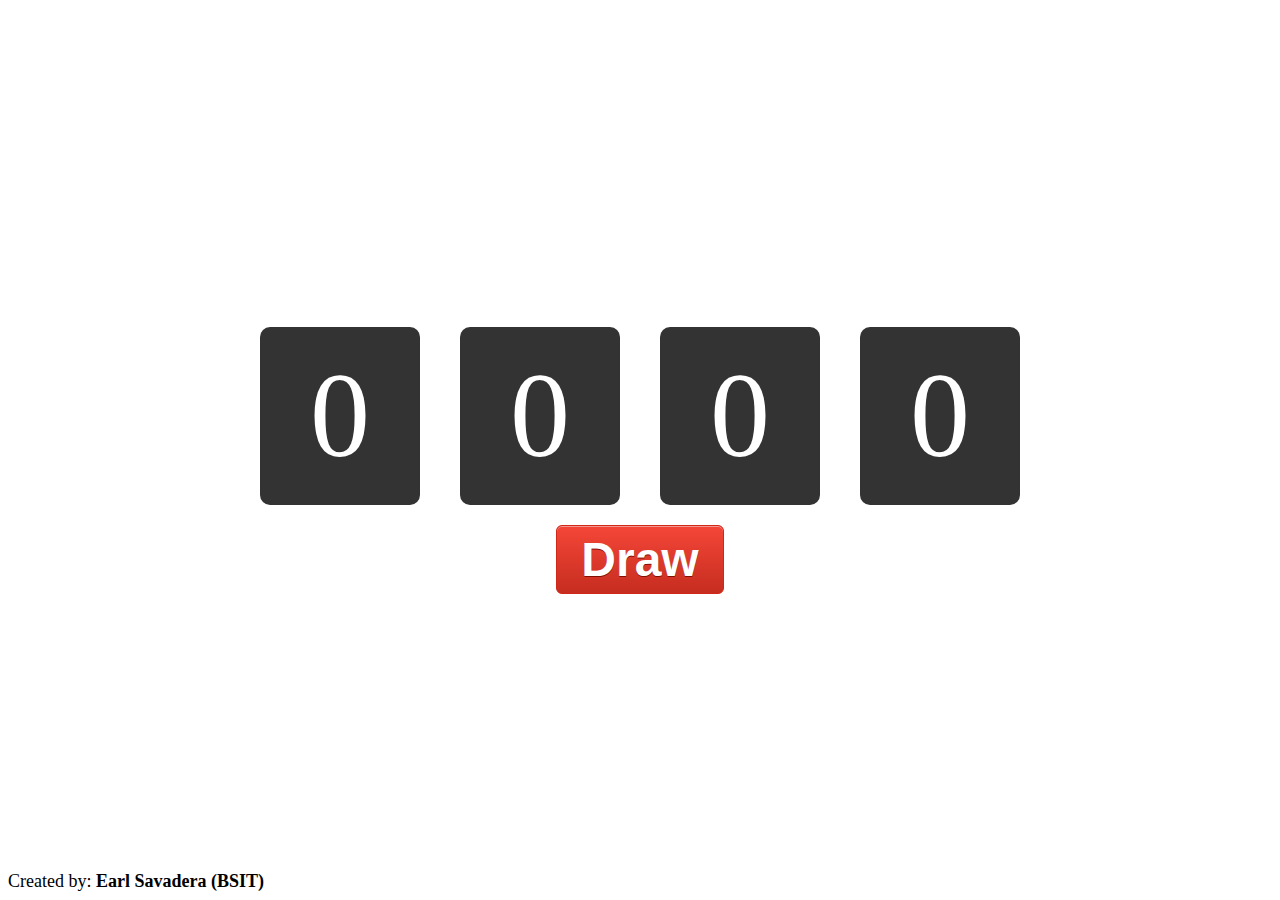
<file: FunRun/index.html>
<!-- EARL IS REAL -->
<!DOCTYPE html>
<html>
	<head>
		<title>Fun Run - Raffle</title>
		<link rel="stylesheet" href="css/main.css" />
	</head>
	<body>
		<!-- <div class="se-pre-con"></div> -->
		<div class="flex-center position-ref full-height">
			<div class="content">
				<img id="winner" src="images/winner.png" style="display: none">
				<div id="digits-div">
				
				</div>
				
				<div>
					<a id="generate" class="myButton">Draw</a>
				</div>
				
				<div id="at-bottom">
				<a id="draw-again" class="myButton">Draw Again</a>
				</div>
				
				<div id="created-by">Created by: <b>Earl Savadera (BSIT)</b></div>
					
			</div>
		</div>
		
		
		<div id="confetti"></div>
		
		<div id="sounds-div">
			<audio id="cheering" src="sounds/cheering.mp3"></audio>
			<audio id="slot-machine" src="sounds/slot-machine.mp3"></audio>
			<audio id="win" src="sounds/win.mp3"></audio>
			
		</div>
		
		
		<script src="js/jquery-3.1.1.js"></script>
		<script src="js/jquery-ui-1.12.1/jquery-ui.js"></script>
		<script src="config.js"></script>
		<script src="js/misc.js"></script>
		<script src="js/main.js"></script>
	</body>
</html>
</file>
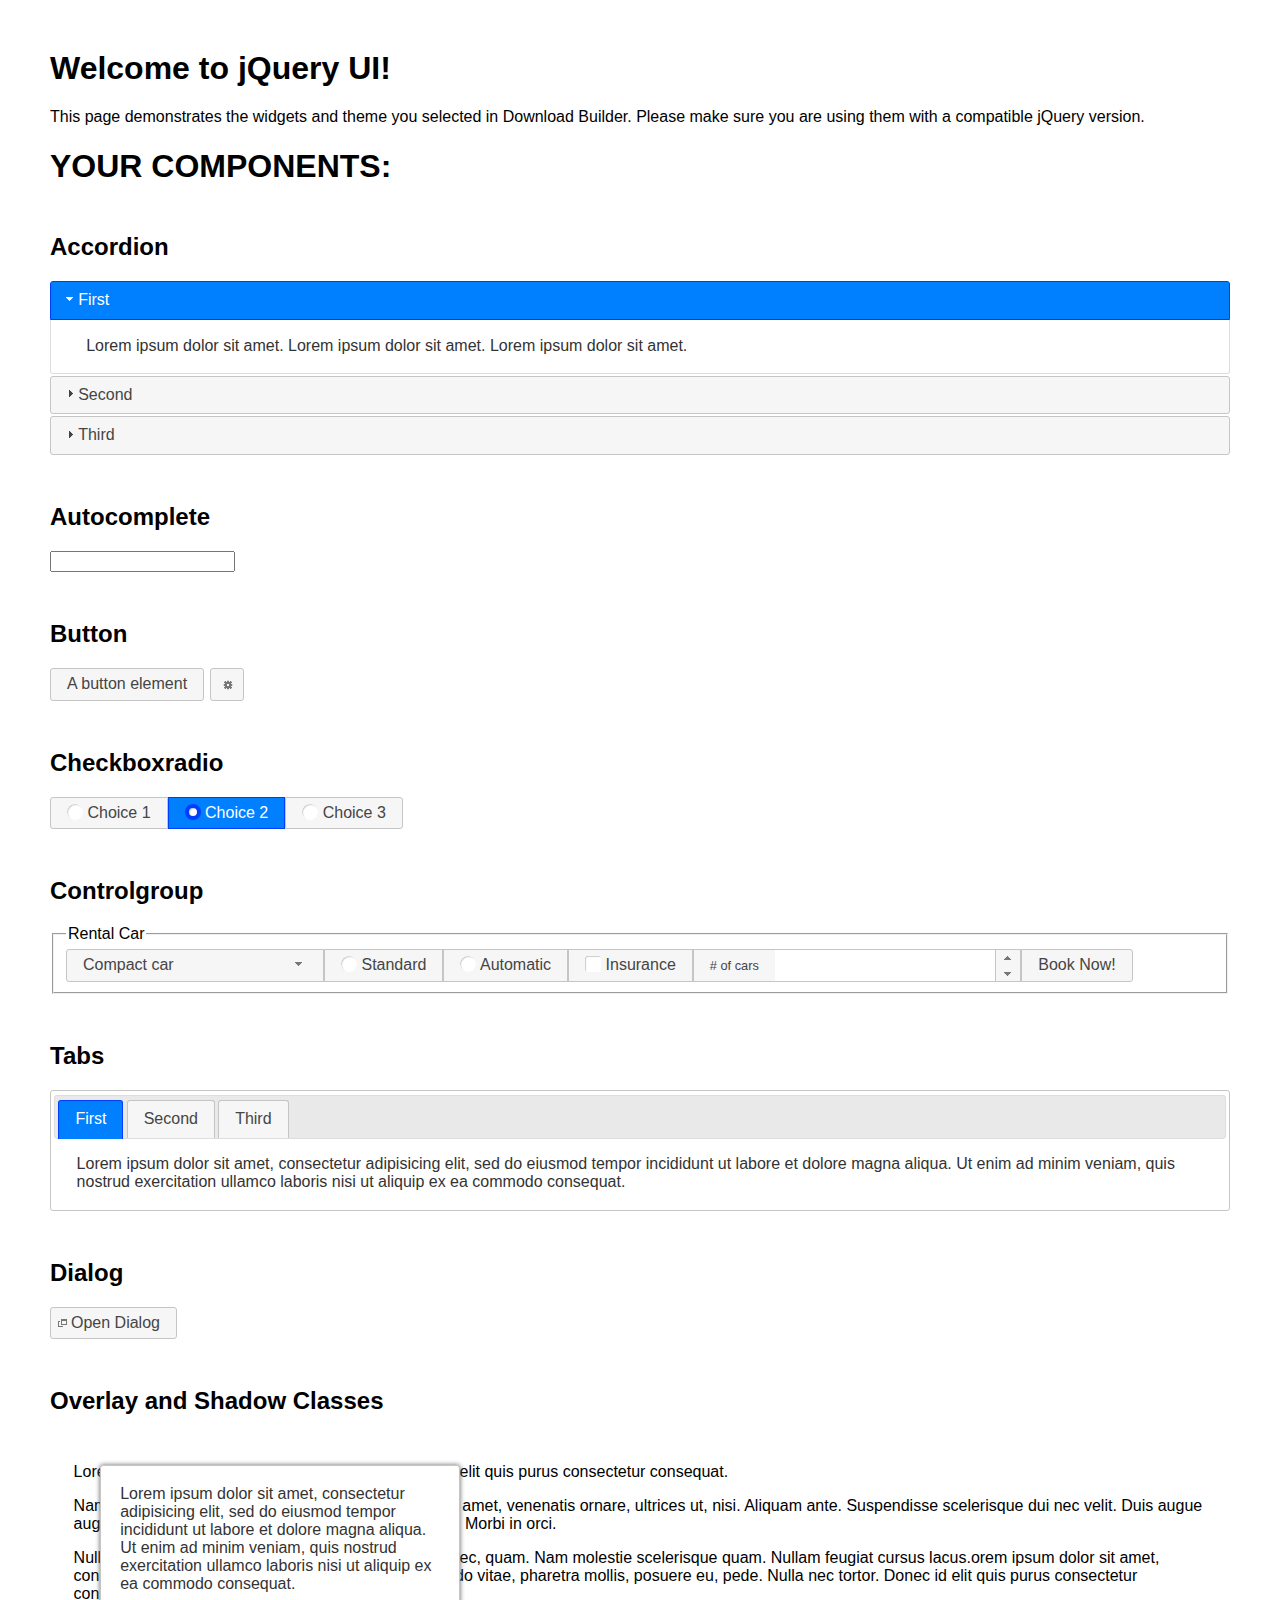
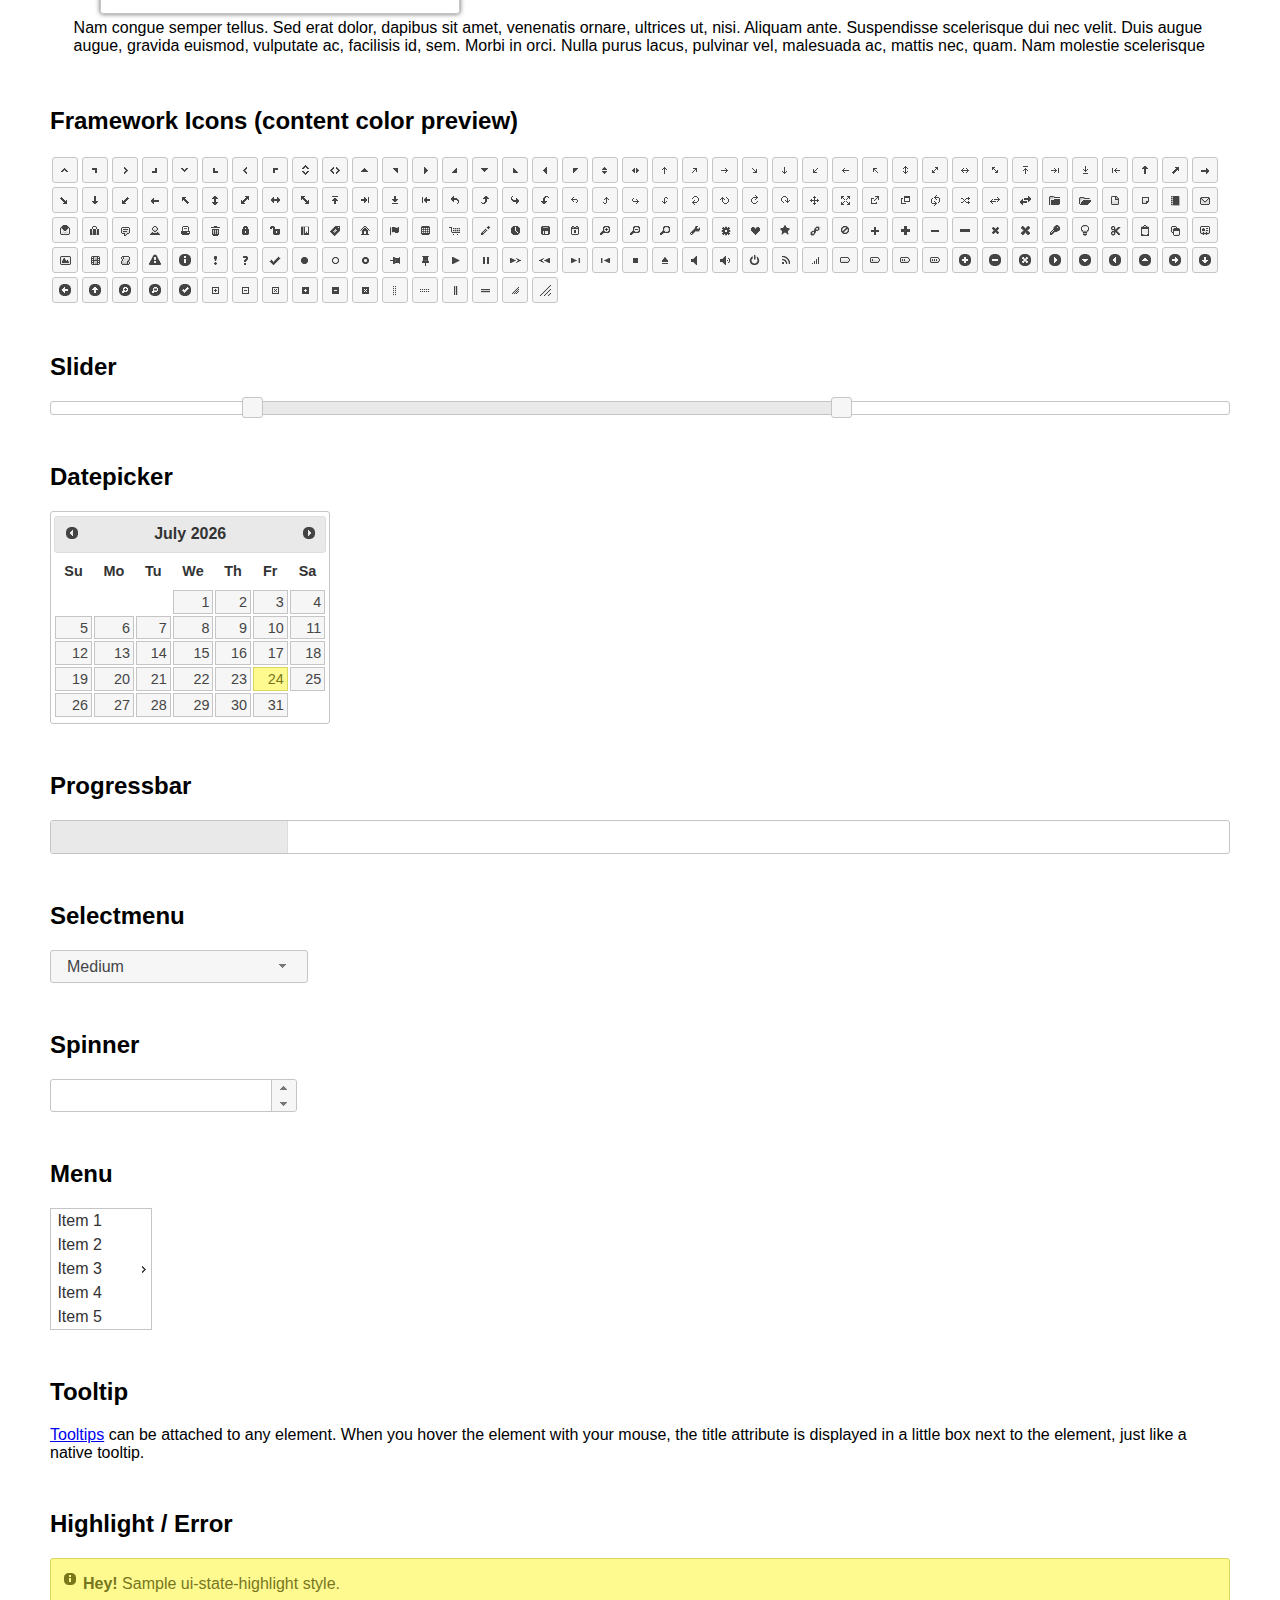
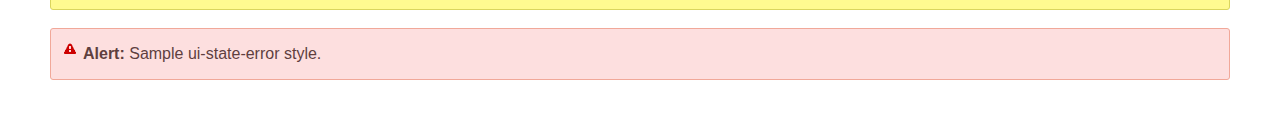
<file: FunRun/js/jquery-ui-1.12.1/index.html>
<!doctype html>
<html lang="us">
<head>
	<meta charset="utf-8">
	<title>jQuery UI Example Page</title>
	<link href="jquery-ui.css" rel="stylesheet">
	<style>
	body{
		font-family: "Trebuchet MS", sans-serif;
		margin: 50px;
	}
	.demoHeaders {
		margin-top: 2em;
	}
	#dialog-link {
		padding: .4em 1em .4em 20px;
		text-decoration: none;
		position: relative;
	}
	#dialog-link span.ui-icon {
		margin: 0 5px 0 0;
		position: absolute;
		left: .2em;
		top: 50%;
		margin-top: -8px;
	}
	#icons {
		margin: 0;
		padding: 0;
	}
	#icons li {
		margin: 2px;
		position: relative;
		padding: 4px 0;
		cursor: pointer;
		float: left;
		list-style: none;
	}
	#icons span.ui-icon {
		float: left;
		margin: 0 4px;
	}
	.fakewindowcontain .ui-widget-overlay {
		position: absolute;
	}
	select {
		width: 200px;
	}
	</style>
</head>
<body>

<h1>Welcome to jQuery UI!</h1>

<div class="ui-widget">
	<p>This page demonstrates the widgets and theme you selected in Download Builder. Please make sure you are using them with a compatible jQuery version.</p>
</div>

<h1>YOUR COMPONENTS:</h1>


<!-- Accordion -->
<h2 class="demoHeaders">Accordion</h2>
<div id="accordion">
	<h3>First</h3>
	<div>Lorem ipsum dolor sit amet. Lorem ipsum dolor sit amet. Lorem ipsum dolor sit amet.</div>
	<h3>Second</h3>
	<div>Phasellus mattis tincidunt nibh.</div>
	<h3>Third</h3>
	<div>Nam dui erat, auctor a, dignissim quis.</div>
</div>



<!-- Autocomplete -->
<h2 class="demoHeaders">Autocomplete</h2>
<div>
	<input id="autocomplete" title="type &quot;a&quot;">
</div>



<!-- Button -->
<h2 class="demoHeaders">Button</h2>
<button id="button">A button element</button>
<button id="button-icon">An icon-only button</button>



<!-- Checkboxradio -->
<h2 class="demoHeaders">Checkboxradio</h2>
<form style="margin-top: 1em;">
	<div id="radioset">
		<input type="radio" id="radio1" name="radio"><label for="radio1">Choice 1</label>
		<input type="radio" id="radio2" name="radio" checked="checked"><label for="radio2">Choice 2</label>
		<input type="radio" id="radio3" name="radio"><label for="radio3">Choice 3</label>
	</div>
</form>



<!-- Controlgroup -->
<h2 class="demoHeaders">Controlgroup</h2>
<fieldset>
	<legend>Rental Car</legend>
	<div id="controlgroup">
		<select id="car-type">
			<option>Compact car</option>
			<option>Midsize car</option>
			<option>Full size car</option>
			<option>SUV</option>
			<option>Luxury</option>
			<option>Truck</option>
			<option>Van</option>
		</select>
		<label for="transmission-standard">Standard</label>
		<input type="radio" name="transmission" id="transmission-standard">
		<label for="transmission-automatic">Automatic</label>
		<input type="radio" name="transmission" id="transmission-automatic">
		<label for="insurance">Insurance</label>
		<input type="checkbox" name="insurance" id="insurance">
		<label for="horizontal-spinner" class="ui-controlgroup-label"># of cars</label>
		<input id="horizontal-spinner" class="ui-spinner-input">
		<button>Book Now!</button>
	</div>
</fieldset>



<!-- Tabs -->
<h2 class="demoHeaders">Tabs</h2>
<div id="tabs">
	<ul>
		<li><a href="#tabs-1">First</a></li>
		<li><a href="#tabs-2">Second</a></li>
		<li><a href="#tabs-3">Third</a></li>
	</ul>
	<div id="tabs-1">Lorem ipsum dolor sit amet, consectetur adipisicing elit, sed do eiusmod tempor incididunt ut labore et dolore magna aliqua. Ut enim ad minim veniam, quis nostrud exercitation ullamco laboris nisi ut aliquip ex ea commodo consequat.</div>
	<div id="tabs-2">Phasellus mattis tincidunt nibh. Cras orci urna, blandit id, pretium vel, aliquet ornare, felis. Maecenas scelerisque sem non nisl. Fusce sed lorem in enim dictum bibendum.</div>
	<div id="tabs-3">Nam dui erat, auctor a, dignissim quis, sollicitudin eu, felis. Pellentesque nisi urna, interdum eget, sagittis et, consequat vestibulum, lacus. Mauris porttitor ullamcorper augue.</div>
</div>



<h2 class="demoHeaders">Dialog</h2>
<p>
	<button id="dialog-link" class="ui-button ui-corner-all ui-widget">
		<span class="ui-icon ui-icon-newwin"></span>Open Dialog
	</button>
</p>

<h2 class="demoHeaders">Overlay and Shadow Classes</h2>
<div style="position: relative; width: 96%; height: 200px; padding:1% 2%; overflow:hidden;" class="fakewindowcontain">
	<p>Lorem ipsum dolor sit amet,  Nulla nec tortor. Donec id elit quis purus consectetur consequat. </p><p>Nam congue semper tellus. Sed erat dolor, dapibus sit amet, venenatis ornare, ultrices ut, nisi. Aliquam ante. Suspendisse scelerisque dui nec velit. Duis augue augue, gravida euismod, vulputate ac, facilisis id, sem. Morbi in orci. </p><p>Nulla purus lacus, pulvinar vel, malesuada ac, mattis nec, quam. Nam molestie scelerisque quam. Nullam feugiat cursus lacus.orem ipsum dolor sit amet, consectetur adipiscing elit. Donec libero risus, commodo vitae, pharetra mollis, posuere eu, pede. Nulla nec tortor. Donec id elit quis purus consectetur consequat. </p><p>Nam congue semper tellus. Sed erat dolor, dapibus sit amet, venenatis ornare, ultrices ut, nisi. Aliquam ante. Suspendisse scelerisque dui nec velit. Duis augue augue, gravida euismod, vulputate ac, facilisis id, sem. Morbi in orci. Nulla purus lacus, pulvinar vel, malesuada ac, mattis nec, quam. Nam molestie scelerisque quam. </p><p>Nullam feugiat cursus lacus.orem ipsum dolor sit amet, consectetur adipiscing elit. Donec libero risus, commodo vitae, pharetra mollis, posuere eu, pede. Nulla nec tortor. Donec id elit quis purus consectetur consequat. Nam congue semper tellus. Sed erat dolor, dapibus sit amet, venenatis ornare, ultrices ut, nisi. Aliquam ante. </p><p>Suspendisse scelerisque dui nec velit. Duis augue augue, gravida euismod, vulputate ac, facilisis id, sem. Morbi in orci. Nulla purus lacus, pulvinar vel, malesuada ac, mattis nec, quam. Nam molestie scelerisque quam. Nullam feugiat cursus lacus.orem ipsum dolor sit amet, consectetur adipiscing elit. Donec libero risus, commodo vitae, pharetra mollis, posuere eu, pede. Nulla nec tortor. Donec id elit quis purus consectetur consequat. Nam congue semper tellus. Sed erat dolor, dapibus sit amet, venenatis ornare, ultrices ut, nisi. </p>

	<!-- ui-dialog -->
	<div class="ui-widget-overlay ui-front"></div>
	<div style="position: absolute; width: 320px; left: 50px; top: 30px; padding: 1.2em" class="ui-widget ui-front ui-widget-content ui-corner-all ui-widget-shadow">
		Lorem ipsum dolor sit amet, consectetur adipisicing elit, sed do eiusmod tempor incididunt ut labore et dolore magna aliqua. Ut enim ad minim veniam, quis nostrud exercitation ullamco laboris nisi ut aliquip ex ea commodo consequat.
	</div>

</div>

<!-- ui-dialog -->
<div id="dialog" title="Dialog Title">
	<p>Lorem ipsum dolor sit amet, consectetur adipisicing elit, sed do eiusmod tempor incididunt ut labore et dolore magna aliqua. Ut enim ad minim veniam, quis nostrud exercitation ullamco laboris nisi ut aliquip ex ea commodo consequat.</p>
</div>



<h2 class="demoHeaders">Framework Icons (content color preview)</h2>
<ul id="icons" class="ui-widget ui-helper-clearfix">
	<li class="ui-state-default ui-corner-all" title=".ui-icon-caret-1-n"><span class="ui-icon ui-icon-caret-1-n"></span></li>
	<li class="ui-state-default ui-corner-all" title=".ui-icon-caret-1-ne"><span class="ui-icon ui-icon-caret-1-ne"></span></li>
	<li class="ui-state-default ui-corner-all" title=".ui-icon-caret-1-e"><span class="ui-icon ui-icon-caret-1-e"></span></li>
	<li class="ui-state-default ui-corner-all" title=".ui-icon-caret-1-se"><span class="ui-icon ui-icon-caret-1-se"></span></li>
	<li class="ui-state-default ui-corner-all" title=".ui-icon-caret-1-s"><span class="ui-icon ui-icon-caret-1-s"></span></li>
	<li class="ui-state-default ui-corner-all" title=".ui-icon-caret-1-sw"><span class="ui-icon ui-icon-caret-1-sw"></span></li>
	<li class="ui-state-default ui-corner-all" title=".ui-icon-caret-1-w"><span class="ui-icon ui-icon-caret-1-w"></span></li>
	<li class="ui-state-default ui-corner-all" title=".ui-icon-caret-1-nw"><span class="ui-icon ui-icon-caret-1-nw"></span></li>
	<li class="ui-state-default ui-corner-all" title=".ui-icon-caret-2-n-s"><span class="ui-icon ui-icon-caret-2-n-s"></span></li>
	<li class="ui-state-default ui-corner-all" title=".ui-icon-caret-2-e-w"><span class="ui-icon ui-icon-caret-2-e-w"></span></li>
	<li class="ui-state-default ui-corner-all" title=".ui-icon-triangle-1-n"><span class="ui-icon ui-icon-triangle-1-n"></span></li>
	<li class="ui-state-default ui-corner-all" title=".ui-icon-triangle-1-ne"><span class="ui-icon ui-icon-triangle-1-ne"></span></li>
	<li class="ui-state-default ui-corner-all" title=".ui-icon-triangle-1-e"><span class="ui-icon ui-icon-triangle-1-e"></span></li>
	<li class="ui-state-default ui-corner-all" title=".ui-icon-triangle-1-se"><span class="ui-icon ui-icon-triangle-1-se"></span></li>
	<li class="ui-state-default ui-corner-all" title=".ui-icon-triangle-1-s"><span class="ui-icon ui-icon-triangle-1-s"></span></li>
	<li class="ui-state-default ui-corner-all" title=".ui-icon-triangle-1-sw"><span class="ui-icon ui-icon-triangle-1-sw"></span></li>
	<li class="ui-state-default ui-corner-all" title=".ui-icon-triangle-1-w"><span class="ui-icon ui-icon-triangle-1-w"></span></li>
	<li class="ui-state-default ui-corner-all" title=".ui-icon-triangle-1-nw"><span class="ui-icon ui-icon-triangle-1-nw"></span></li>
	<li class="ui-state-default ui-corner-all" title=".ui-icon-triangle-2-n-s"><span class="ui-icon ui-icon-triangle-2-n-s"></span></li>
	<li class="ui-state-default ui-corner-all" title=".ui-icon-triangle-2-e-w"><span class="ui-icon ui-icon-triangle-2-e-w"></span></li>
	<li class="ui-state-default ui-corner-all" title=".ui-icon-arrow-1-n"><span class="ui-icon ui-icon-arrow-1-n"></span></li>
	<li class="ui-state-default ui-corner-all" title=".ui-icon-arrow-1-ne"><span class="ui-icon ui-icon-arrow-1-ne"></span></li>
	<li class="ui-state-default ui-corner-all" title=".ui-icon-arrow-1-e"><span class="ui-icon ui-icon-arrow-1-e"></span></li>
	<li class="ui-state-default ui-corner-all" title=".ui-icon-arrow-1-se"><span class="ui-icon ui-icon-arrow-1-se"></span></li>
	<li class="ui-state-default ui-corner-all" title=".ui-icon-arrow-1-s"><span class="ui-icon ui-icon-arrow-1-s"></span></li>
	<li class="ui-state-default ui-corner-all" title=".ui-icon-arrow-1-sw"><span class="ui-icon ui-icon-arrow-1-sw"></span></li>
	<li class="ui-state-default ui-corner-all" title=".ui-icon-arrow-1-w"><span class="ui-icon ui-icon-arrow-1-w"></span></li>
	<li class="ui-state-default ui-corner-all" title=".ui-icon-arrow-1-nw"><span class="ui-icon ui-icon-arrow-1-nw"></span></li>
	<li class="ui-state-default ui-corner-all" title=".ui-icon-arrow-2-n-s"><span class="ui-icon ui-icon-arrow-2-n-s"></span></li>
	<li class="ui-state-default ui-corner-all" title=".ui-icon-arrow-2-ne-sw"><span class="ui-icon ui-icon-arrow-2-ne-sw"></span></li>
	<li class="ui-state-default ui-corner-all" title=".ui-icon-arrow-2-e-w"><span class="ui-icon ui-icon-arrow-2-e-w"></span></li>
	<li class="ui-state-default ui-corner-all" title=".ui-icon-arrow-2-se-nw"><span class="ui-icon ui-icon-arrow-2-se-nw"></span></li>
	<li class="ui-state-default ui-corner-all" title=".ui-icon-arrowstop-1-n"><span class="ui-icon ui-icon-arrowstop-1-n"></span></li>
	<li class="ui-state-default ui-corner-all" title=".ui-icon-arrowstop-1-e"><span class="ui-icon ui-icon-arrowstop-1-e"></span></li>
	<li class="ui-state-default ui-corner-all" title=".ui-icon-arrowstop-1-s"><span class="ui-icon ui-icon-arrowstop-1-s"></span></li>
	<li class="ui-state-default ui-corner-all" title=".ui-icon-arrowstop-1-w"><span class="ui-icon ui-icon-arrowstop-1-w"></span></li>
	<li class="ui-state-default ui-corner-all" title=".ui-icon-arrowthick-1-n"><span class="ui-icon ui-icon-arrowthick-1-n"></span></li>
	<li class="ui-state-default ui-corner-all" title=".ui-icon-arrowthick-1-ne"><span class="ui-icon ui-icon-arrowthick-1-ne"></span></li>
	<li class="ui-state-default ui-corner-all" title=".ui-icon-arrowthick-1-e"><span class="ui-icon ui-icon-arrowthick-1-e"></span></li>
	<li class="ui-state-default ui-corner-all" title=".ui-icon-arrowthick-1-se"><span class="ui-icon ui-icon-arrowthick-1-se"></span></li>
	<li class="ui-state-default ui-corner-all" title=".ui-icon-arrowthick-1-s"><span class="ui-icon ui-icon-arrowthick-1-s"></span></li>
	<li class="ui-state-default ui-corner-all" title=".ui-icon-arrowthick-1-sw"><span class="ui-icon ui-icon-arrowthick-1-sw"></span></li>
	<li class="ui-state-default ui-corner-all" title=".ui-icon-arrowthick-1-w"><span class="ui-icon ui-icon-arrowthick-1-w"></span></li>
	<li class="ui-state-default ui-corner-all" title=".ui-icon-arrowthick-1-nw"><span class="ui-icon ui-icon-arrowthick-1-nw"></span></li>
	<li class="ui-state-default ui-corner-all" title=".ui-icon-arrowthick-2-n-s"><span class="ui-icon ui-icon-arrowthick-2-n-s"></span></li>
	<li class="ui-state-default ui-corner-all" title=".ui-icon-arrowthick-2-ne-sw"><span class="ui-icon ui-icon-arrowthick-2-ne-sw"></span></li>
	<li class="ui-state-default ui-corner-all" title=".ui-icon-arrowthick-2-e-w"><span class="ui-icon ui-icon-arrowthick-2-e-w"></span></li>
	<li class="ui-state-default ui-corner-all" title=".ui-icon-arrowthick-2-se-nw"><span class="ui-icon ui-icon-arrowthick-2-se-nw"></span></li>
	<li class="ui-state-default ui-corner-all" title=".ui-icon-arrowthickstop-1-n"><span class="ui-icon ui-icon-arrowthickstop-1-n"></span></li>
	<li class="ui-state-default ui-corner-all" title=".ui-icon-arrowthickstop-1-e"><span class="ui-icon ui-icon-arrowthickstop-1-e"></span></li>
	<li class="ui-state-default ui-corner-all" title=".ui-icon-arrowthickstop-1-s"><span class="ui-icon ui-icon-arrowthickstop-1-s"></span></li>
	<li class="ui-state-default ui-corner-all" title=".ui-icon-arrowthickstop-1-w"><span class="ui-icon ui-icon-arrowthickstop-1-w"></span></li>
	<li class="ui-state-default ui-corner-all" title=".ui-icon-arrowreturnthick-1-w"><span class="ui-icon ui-icon-arrowreturnthick-1-w"></span></li>
	<li class="ui-state-default ui-corner-all" title=".ui-icon-arrowreturnthick-1-n"><span class="ui-icon ui-icon-arrowreturnthick-1-n"></span></li>
	<li class="ui-state-default ui-corner-all" title=".ui-icon-arrowreturnthick-1-e"><span class="ui-icon ui-icon-arrowreturnthick-1-e"></span></li>
	<li class="ui-state-default ui-corner-all" title=".ui-icon-arrowreturnthick-1-s"><span class="ui-icon ui-icon-arrowreturnthick-1-s"></span></li>
	<li class="ui-state-default ui-corner-all" title=".ui-icon-arrowreturn-1-w"><span class="ui-icon ui-icon-arrowreturn-1-w"></span></li>
	<li class="ui-state-default ui-corner-all" title=".ui-icon-arrowreturn-1-n"><span class="ui-icon ui-icon-arrowreturn-1-n"></span></li>
	<li class="ui-state-default ui-corner-all" title=".ui-icon-arrowreturn-1-e"><span class="ui-icon ui-icon-arrowreturn-1-e"></span></li>
	<li class="ui-state-default ui-corner-all" title=".ui-icon-arrowreturn-1-s"><span class="ui-icon ui-icon-arrowreturn-1-s"></span></li>
	<li class="ui-state-default ui-corner-all" title=".ui-icon-arrowrefresh-1-w"><span class="ui-icon ui-icon-arrowrefresh-1-w"></span></li>
	<li class="ui-state-default ui-corner-all" title=".ui-icon-arrowrefresh-1-n"><span class="ui-icon ui-icon-arrowrefresh-1-n"></span></li>
	<li class="ui-state-default ui-corner-all" title=".ui-icon-arrowrefresh-1-e"><span class="ui-icon ui-icon-arrowrefresh-1-e"></span></li>
	<li class="ui-state-default ui-corner-all" title=".ui-icon-arrowrefresh-1-s"><span class="ui-icon ui-icon-arrowrefresh-1-s"></span></li>
	<li class="ui-state-default ui-corner-all" title=".ui-icon-arrow-4"><span class="ui-icon ui-icon-arrow-4"></span></li>
	<li class="ui-state-default ui-corner-all" title=".ui-icon-arrow-4-diag"><span class="ui-icon ui-icon-arrow-4-diag"></span></li>
	<li class="ui-state-default ui-corner-all" title=".ui-icon-extlink"><span class="ui-icon ui-icon-extlink"></span></li>
	<li class="ui-state-default ui-corner-all" title=".ui-icon-newwin"><span class="ui-icon ui-icon-newwin"></span></li>
	<li class="ui-state-default ui-corner-all" title=".ui-icon-refresh"><span class="ui-icon ui-icon-refresh"></span></li>
	<li class="ui-state-default ui-corner-all" title=".ui-icon-shuffle"><span class="ui-icon ui-icon-shuffle"></span></li>
	<li class="ui-state-default ui-corner-all" title=".ui-icon-transfer-e-w"><span class="ui-icon ui-icon-transfer-e-w"></span></li>
	<li class="ui-state-default ui-corner-all" title=".ui-icon-transferthick-e-w"><span class="ui-icon ui-icon-transferthick-e-w"></span></li>
	<li class="ui-state-default ui-corner-all" title=".ui-icon-folder-collapsed"><span class="ui-icon ui-icon-folder-collapsed"></span></li>
	<li class="ui-state-default ui-corner-all" title=".ui-icon-folder-open"><span class="ui-icon ui-icon-folder-open"></span></li>
	<li class="ui-state-default ui-corner-all" title=".ui-icon-document"><span class="ui-icon ui-icon-document"></span></li>
	<li class="ui-state-default ui-corner-all" title=".ui-icon-document-b"><span class="ui-icon ui-icon-document-b"></span></li>
	<li class="ui-state-default ui-corner-all" title=".ui-icon-note"><span class="ui-icon ui-icon-note"></span></li>
	<li class="ui-state-default ui-corner-all" title=".ui-icon-mail-closed"><span class="ui-icon ui-icon-mail-closed"></span></li>
	<li class="ui-state-default ui-corner-all" title=".ui-icon-mail-open"><span class="ui-icon ui-icon-mail-open"></span></li>
	<li class="ui-state-default ui-corner-all" title=".ui-icon-suitcase"><span class="ui-icon ui-icon-suitcase"></span></li>
	<li class="ui-state-default ui-corner-all" title=".ui-icon-comment"><span class="ui-icon ui-icon-comment"></span></li>
	<li class="ui-state-default ui-corner-all" title=".ui-icon-person"><span class="ui-icon ui-icon-person"></span></li>
	<li class="ui-state-default ui-corner-all" title=".ui-icon-print"><span class="ui-icon ui-icon-print"></span></li>
	<li class="ui-state-default ui-corner-all" title=".ui-icon-trash"><span class="ui-icon ui-icon-trash"></span></li>
	<li class="ui-state-default ui-corner-all" title=".ui-icon-locked"><span class="ui-icon ui-icon-locked"></span></li>
	<li class="ui-state-default ui-corner-all" title=".ui-icon-unlocked"><span class="ui-icon ui-icon-unlocked"></span></li>
	<li class="ui-state-default ui-corner-all" title=".ui-icon-bookmark"><span class="ui-icon ui-icon-bookmark"></span></li>
	<li class="ui-state-default ui-corner-all" title=".ui-icon-tag"><span class="ui-icon ui-icon-tag"></span></li>
	<li class="ui-state-default ui-corner-all" title=".ui-icon-home"><span class="ui-icon ui-icon-home"></span></li>
	<li class="ui-state-default ui-corner-all" title=".ui-icon-flag"><span class="ui-icon ui-icon-flag"></span></li>
	<li class="ui-state-default ui-corner-all" title=".ui-icon-calculator"><span class="ui-icon ui-icon-calculator"></span></li>
	<li class="ui-state-default ui-corner-all" title=".ui-icon-cart"><span class="ui-icon ui-icon-cart"></span></li>
	<li class="ui-state-default ui-corner-all" title=".ui-icon-pencil"><span class="ui-icon ui-icon-pencil"></span></li>
	<li class="ui-state-default ui-corner-all" title=".ui-icon-clock"><span class="ui-icon ui-icon-clock"></span></li>
	<li class="ui-state-default ui-corner-all" title=".ui-icon-disk"><span class="ui-icon ui-icon-disk"></span></li>
	<li class="ui-state-default ui-corner-all" title=".ui-icon-calendar"><span class="ui-icon ui-icon-calendar"></span></li>
	<li class="ui-state-default ui-corner-all" title=".ui-icon-zoomin"><span class="ui-icon ui-icon-zoomin"></span></li>
	<li class="ui-state-default ui-corner-all" title=".ui-icon-zoomout"><span class="ui-icon ui-icon-zoomout"></span></li>
	<li class="ui-state-default ui-corner-all" title=".ui-icon-search"><span class="ui-icon ui-icon-search"></span></li>
	<li class="ui-state-default ui-corner-all" title=".ui-icon-wrench"><span class="ui-icon ui-icon-wrench"></span></li>
	<li class="ui-state-default ui-corner-all" title=".ui-icon-gear"><span class="ui-icon ui-icon-gear"></span></li>
	<li class="ui-state-default ui-corner-all" title=".ui-icon-heart"><span class="ui-icon ui-icon-heart"></span></li>
	<li class="ui-state-default ui-corner-all" title=".ui-icon-star"><span class="ui-icon ui-icon-star"></span></li>
	<li class="ui-state-default ui-corner-all" title=".ui-icon-link"><span class="ui-icon ui-icon-link"></span></li>
	<li class="ui-state-default ui-corner-all" title=".ui-icon-cancel"><span class="ui-icon ui-icon-cancel"></span></li>
	<li class="ui-state-default ui-corner-all" title=".ui-icon-plus"><span class="ui-icon ui-icon-plus"></span></li>
	<li class="ui-state-default ui-corner-all" title=".ui-icon-plusthick"><span class="ui-icon ui-icon-plusthick"></span></li>
	<li class="ui-state-default ui-corner-all" title=".ui-icon-minus"><span class="ui-icon ui-icon-minus"></span></li>
	<li class="ui-state-default ui-corner-all" title=".ui-icon-minusthick"><span class="ui-icon ui-icon-minusthick"></span></li>
	<li class="ui-state-default ui-corner-all" title=".ui-icon-close"><span class="ui-icon ui-icon-close"></span></li>
	<li class="ui-state-default ui-corner-all" title=".ui-icon-closethick"><span class="ui-icon ui-icon-closethick"></span></li>
	<li class="ui-state-default ui-corner-all" title=".ui-icon-key"><span class="ui-icon ui-icon-key"></span></li>
	<li class="ui-state-default ui-corner-all" title=".ui-icon-lightbulb"><span class="ui-icon ui-icon-lightbulb"></span></li>
	<li class="ui-state-default ui-corner-all" title=".ui-icon-scissors"><span class="ui-icon ui-icon-scissors"></span></li>
	<li class="ui-state-default ui-corner-all" title=".ui-icon-clipboard"><span class="ui-icon ui-icon-clipboard"></span></li>
	<li class="ui-state-default ui-corner-all" title=".ui-icon-copy"><span class="ui-icon ui-icon-copy"></span></li>
	<li class="ui-state-default ui-corner-all" title=".ui-icon-contact"><span class="ui-icon ui-icon-contact"></span></li>
	<li class="ui-state-default ui-corner-all" title=".ui-icon-image"><span class="ui-icon ui-icon-image"></span></li>
	<li class="ui-state-default ui-corner-all" title=".ui-icon-video"><span class="ui-icon ui-icon-video"></span></li>
	<li class="ui-state-default ui-corner-all" title=".ui-icon-script"><span class="ui-icon ui-icon-script"></span></li>
	<li class="ui-state-default ui-corner-all" title=".ui-icon-alert"><span class="ui-icon ui-icon-alert"></span></li>
	<li class="ui-state-default ui-corner-all" title=".ui-icon-info"><span class="ui-icon ui-icon-info"></span></li>
	<li class="ui-state-default ui-corner-all" title=".ui-icon-notice"><span class="ui-icon ui-icon-notice"></span></li>
	<li class="ui-state-default ui-corner-all" title=".ui-icon-help"><span class="ui-icon ui-icon-help"></span></li>
	<li class="ui-state-default ui-corner-all" title=".ui-icon-check"><span class="ui-icon ui-icon-check"></span></li>
	<li class="ui-state-default ui-corner-all" title=".ui-icon-bullet"><span class="ui-icon ui-icon-bullet"></span></li>
	<li class="ui-state-default ui-corner-all" title=".ui-icon-radio-off"><span class="ui-icon ui-icon-radio-off"></span></li>
	<li class="ui-state-default ui-corner-all" title=".ui-icon-radio-on"><span class="ui-icon ui-icon-radio-on"></span></li>
	<li class="ui-state-default ui-corner-all" title=".ui-icon-pin-w"><span class="ui-icon ui-icon-pin-w"></span></li>
	<li class="ui-state-default ui-corner-all" title=".ui-icon-pin-s"><span class="ui-icon ui-icon-pin-s"></span></li>
	<li class="ui-state-default ui-corner-all" title=".ui-icon-play"><span class="ui-icon ui-icon-play"></span></li>
	<li class="ui-state-default ui-corner-all" title=".ui-icon-pause"><span class="ui-icon ui-icon-pause"></span></li>
	<li class="ui-state-default ui-corner-all" title=".ui-icon-seek-next"><span class="ui-icon ui-icon-seek-next"></span></li>
	<li class="ui-state-default ui-corner-all" title=".ui-icon-seek-prev"><span class="ui-icon ui-icon-seek-prev"></span></li>
	<li class="ui-state-default ui-corner-all" title=".ui-icon-seek-end"><span class="ui-icon ui-icon-seek-end"></span></li>
	<li class="ui-state-default ui-corner-all" title=".ui-icon-seek-first"><span class="ui-icon ui-icon-seek-first"></span></li>
	<li class="ui-state-default ui-corner-all" title=".ui-icon-stop"><span class="ui-icon ui-icon-stop"></span></li>
	<li class="ui-state-default ui-corner-all" title=".ui-icon-eject"><span class="ui-icon ui-icon-eject"></span></li>
	<li class="ui-state-default ui-corner-all" title=".ui-icon-volume-off"><span class="ui-icon ui-icon-volume-off"></span></li>
	<li class="ui-state-default ui-corner-all" title=".ui-icon-volume-on"><span class="ui-icon ui-icon-volume-on"></span></li>
	<li class="ui-state-default ui-corner-all" title=".ui-icon-power"><span class="ui-icon ui-icon-power"></span></li>
	<li class="ui-state-default ui-corner-all" title=".ui-icon-signal-diag"><span class="ui-icon ui-icon-signal-diag"></span></li>
	<li class="ui-state-default ui-corner-all" title=".ui-icon-signal"><span class="ui-icon ui-icon-signal"></span></li>
	<li class="ui-state-default ui-corner-all" title=".ui-icon-battery-0"><span class="ui-icon ui-icon-battery-0"></span></li>
	<li class="ui-state-default ui-corner-all" title=".ui-icon-battery-1"><span class="ui-icon ui-icon-battery-1"></span></li>
	<li class="ui-state-default ui-corner-all" title=".ui-icon-battery-2"><span class="ui-icon ui-icon-battery-2"></span></li>
	<li class="ui-state-default ui-corner-all" title=".ui-icon-battery-3"><span class="ui-icon ui-icon-battery-3"></span></li>
	<li class="ui-state-default ui-corner-all" title=".ui-icon-circle-plus"><span class="ui-icon ui-icon-circle-plus"></span></li>
	<li class="ui-state-default ui-corner-all" title=".ui-icon-circle-minus"><span class="ui-icon ui-icon-circle-minus"></span></li>
	<li class="ui-state-default ui-corner-all" title=".ui-icon-circle-close"><span class="ui-icon ui-icon-circle-close"></span></li>
	<li class="ui-state-default ui-corner-all" title=".ui-icon-circle-triangle-e"><span class="ui-icon ui-icon-circle-triangle-e"></span></li>
	<li class="ui-state-default ui-corner-all" title=".ui-icon-circle-triangle-s"><span class="ui-icon ui-icon-circle-triangle-s"></span></li>
	<li class="ui-state-default ui-corner-all" title=".ui-icon-circle-triangle-w"><span class="ui-icon ui-icon-circle-triangle-w"></span></li>
	<li class="ui-state-default ui-corner-all" title=".ui-icon-circle-triangle-n"><span class="ui-icon ui-icon-circle-triangle-n"></span></li>
	<li class="ui-state-default ui-corner-all" title=".ui-icon-circle-arrow-e"><span class="ui-icon ui-icon-circle-arrow-e"></span></li>
	<li class="ui-state-default ui-corner-all" title=".ui-icon-circle-arrow-s"><span class="ui-icon ui-icon-circle-arrow-s"></span></li>
	<li class="ui-state-default ui-corner-all" title=".ui-icon-circle-arrow-w"><span class="ui-icon ui-icon-circle-arrow-w"></span></li>
	<li class="ui-state-default ui-corner-all" title=".ui-icon-circle-arrow-n"><span class="ui-icon ui-icon-circle-arrow-n"></span></li>
	<li class="ui-state-default ui-corner-all" title=".ui-icon-circle-zoomin"><span class="ui-icon ui-icon-circle-zoomin"></span></li>
	<li class="ui-state-default ui-corner-all" title=".ui-icon-circle-zoomout"><span class="ui-icon ui-icon-circle-zoomout"></span></li>
	<li class="ui-state-default ui-corner-all" title=".ui-icon-circle-check"><span class="ui-icon ui-icon-circle-check"></span></li>
	<li class="ui-state-default ui-corner-all" title=".ui-icon-circlesmall-plus"><span class="ui-icon ui-icon-circlesmall-plus"></span></li>
	<li class="ui-state-default ui-corner-all" title=".ui-icon-circlesmall-minus"><span class="ui-icon ui-icon-circlesmall-minus"></span></li>
	<li class="ui-state-default ui-corner-all" title=".ui-icon-circlesmall-close"><span class="ui-icon ui-icon-circlesmall-close"></span></li>
	<li class="ui-state-default ui-corner-all" title=".ui-icon-squaresmall-plus"><span class="ui-icon ui-icon-squaresmall-plus"></span></li>
	<li class="ui-state-default ui-corner-all" title=".ui-icon-squaresmall-minus"><span class="ui-icon ui-icon-squaresmall-minus"></span></li>
	<li class="ui-state-default ui-corner-all" title=".ui-icon-squaresmall-close"><span class="ui-icon ui-icon-squaresmall-close"></span></li>
	<li class="ui-state-default ui-corner-all" title=".ui-icon-grip-dotted-vertical"><span class="ui-icon ui-icon-grip-dotted-vertical"></span></li>
	<li class="ui-state-default ui-corner-all" title=".ui-icon-grip-dotted-horizontal"><span class="ui-icon ui-icon-grip-dotted-horizontal"></span></li>
	<li class="ui-state-default ui-corner-all" title=".ui-icon-grip-solid-vertical"><span class="ui-icon ui-icon-grip-solid-vertical"></span></li>
	<li class="ui-state-default ui-corner-all" title=".ui-icon-grip-solid-horizontal"><span class="ui-icon ui-icon-grip-solid-horizontal"></span></li>
	<li class="ui-state-default ui-corner-all" title=".ui-icon-gripsmall-diagonal-se"><span class="ui-icon ui-icon-gripsmall-diagonal-se"></span></li>
	<li class="ui-state-default ui-corner-all" title=".ui-icon-grip-diagonal-se"><span class="ui-icon ui-icon-grip-diagonal-se"></span></li>
</ul>


<!-- Slider -->
<h2 class="demoHeaders">Slider</h2>
<div id="slider"></div>



<!-- Datepicker -->
<h2 class="demoHeaders">Datepicker</h2>
<div id="datepicker"></div>



<!-- Progressbar -->
<h2 class="demoHeaders">Progressbar</h2>
<div id="progressbar"></div>



<!-- Progressbar -->
<h2 class="demoHeaders">Selectmenu</h2>
<select id="selectmenu">
	<option>Slower</option>
	<option>Slow</option>
	<option selected="selected">Medium</option>
	<option>Fast</option>
	<option>Faster</option>
</select>



<!-- Spinner -->
<h2 class="demoHeaders">Spinner</h2>
<input id="spinner">



<!-- Menu -->
<h2 class="demoHeaders">Menu</h2>
<ul style="width:100px;" id="menu">
	<li><div>Item 1</div></li>
	<li><div>Item 2</div></li>
	<li><div>Item 3</div>
		<ul>
			<li><div>Item 3-1</div></li>
			<li><div>Item 3-2</div></li>
			<li><div>Item 3-3</div></li>
			<li><div>Item 3-4</div></li>
			<li><div>Item 3-5</div></li>
		</ul>
	</li>
	<li><div>Item 4</div></li>
	<li><div>Item 5</div></li>
</ul>



<!-- Tooltip -->
<h2 class="demoHeaders">Tooltip</h2>
<p id="tooltip">
	<a href="#" title="That&apos;s what this widget is">Tooltips</a> can be attached to any element. When you hover
the element with your mouse, the title attribute is displayed in a little box next to the element, just like a native tooltip.
</p>


<!-- Highlight / Error -->
<h2 class="demoHeaders">Highlight / Error</h2>
<div class="ui-widget">
	<div class="ui-state-highlight ui-corner-all" style="margin-top: 20px; padding: 0 .7em;">
		<p><span class="ui-icon ui-icon-info" style="float: left; margin-right: .3em;"></span>
		<strong>Hey!</strong> Sample ui-state-highlight style.</p>
	</div>
</div>
<br>
<div class="ui-widget">
	<div class="ui-state-error ui-corner-all" style="padding: 0 .7em;">
		<p><span class="ui-icon ui-icon-alert" style="float: left; margin-right: .3em;"></span>
		<strong>Alert:</strong> Sample ui-state-error style.</p>
	</div>
</div>

<script src="external/jquery/jquery.js"></script>
<script src="jquery-ui.js"></script>
<script>

$( "#accordion" ).accordion();



var availableTags = [
	"ActionScript",
	"AppleScript",
	"Asp",
	"BASIC",
	"C",
	"C++",
	"Clojure",
	"COBOL",
	"ColdFusion",
	"Erlang",
	"Fortran",
	"Groovy",
	"Haskell",
	"Java",
	"JavaScript",
	"Lisp",
	"Perl",
	"PHP",
	"Python",
	"Ruby",
	"Scala",
	"Scheme"
];
$( "#autocomplete" ).autocomplete({
	source: availableTags
});



$( "#button" ).button();
$( "#button-icon" ).button({
	icon: "ui-icon-gear",
	showLabel: false
});



$( "#radioset" ).buttonset();



$( "#controlgroup" ).controlgroup();



$( "#tabs" ).tabs();



$( "#dialog" ).dialog({
	autoOpen: false,
	width: 400,
	buttons: [
		{
			text: "Ok",
			click: function() {
				$( this ).dialog( "close" );
			}
		},
		{
			text: "Cancel",
			click: function() {
				$( this ).dialog( "close" );
			}
		}
	]
});

// Link to open the dialog
$( "#dialog-link" ).click(function( event ) {
	$( "#dialog" ).dialog( "open" );
	event.preventDefault();
});



$( "#datepicker" ).datepicker({
	inline: true
});



$( "#slider" ).slider({
	range: true,
	values: [ 17, 67 ]
});



$( "#progressbar" ).progressbar({
	value: 20
});



$( "#spinner" ).spinner();



$( "#menu" ).menu();



$( "#tooltip" ).tooltip();



$( "#selectmenu" ).selectmenu();


// Hover states on the static widgets
$( "#dialog-link, #icons li" ).hover(
	function() {
		$( this ).addClass( "ui-state-hover" );
	},
	function() {
		$( this ).removeClass( "ui-state-hover" );
	}
);
</script>
</body>
</html>
</file>
<file: FunRun/css/main.css>
body {
	margin: 0;
}

.se-pre-con {
	position: fixed;
	left: 0px;
	top: 0px;
	width: 100%;
	height: 100%;
	z-index: 9999;
	background: url(../images/hourglass.svg) center no-repeat #fff;
}

#confetti{
	background: #fff;
	height: 100%;
	left: 0px;
	position: fixed;
	top: 0px;
	width: 100%;
	z-index: -1;
}

.digit {
	text-align: center;
    margin: 20px;
    padding: 20px;
    background: #333333;
	/* #1a1a1a */
    border-radius: 10px;
    font-size: 120px;
    width: 120px;
    color: white;
    float: left;
}

div {
	display: block;
}

.content {
    text-align: center;
}

.center {
	position: absolute;
        top: 50%;
        left: 50%;
        transform: translate(-50%, -50%)
}

.text-center{
	text-align: center;
}

#generate {
	visibility: hidden;
}

.myButton {
	-moz-box-shadow:inset 0px 1px 0px 0px #f5978e;
	-webkit-box-shadow:inset 0px 1px 0px 0px #f5978e;
	box-shadow:inset 0px 1px 0px 0px #f5978e;
	background:-webkit-gradient(linear, left top, left bottom, color-stop(0.05, #f24537), color-stop(1, #c62d1f));
	background:-moz-linear-gradient(top, #f24537 5%, #c62d1f 100%);
	background:-webkit-linear-gradient(top, #f24537 5%, #c62d1f 100%);
	background:-o-linear-gradient(top, #f24537 5%, #c62d1f 100%);
	background:-ms-linear-gradient(top, #f24537 5%, #c62d1f 100%);
	background:linear-gradient(to bottom, #f24537 5%, #c62d1f 100%);
	filter:progid:DXImageTransform.Microsoft.gradient(startColorstr='#f24537', endColorstr='#c62d1f',GradientType=0);
	background-color:#f24537;
	-moz-border-radius:6px;
	-webkit-border-radius:6px;
	border-radius:6px;
	border:1px solid #d02718;
	display:inline-block;
	cursor:pointer;
	color:#ffffff;
	font-family:Arial;
	font-size:48px;
	font-weight:bold;
	padding:6px 24px;
	text-decoration:none;
	text-shadow:0px 1px 0px #810e05;
}
.myButton:hover {
	background:-webkit-gradient(linear, left top, left bottom, color-stop(0.05, #c62d1f), color-stop(1, #f24537));
	background:-moz-linear-gradient(top, #c62d1f 5%, #f24537 100%);
	background:-webkit-linear-gradient(top, #c62d1f 5%, #f24537 100%);
	background:-o-linear-gradient(top, #c62d1f 5%, #f24537 100%);
	background:-ms-linear-gradient(top, #c62d1f 5%, #f24537 100%);
	background:linear-gradient(to bottom, #c62d1f 5%, #f24537 100%);
	filter:progid:DXImageTransform.Microsoft.gradient(startColorstr='#c62d1f', endColorstr='#f24537',GradientType=0);
	background-color:#c62d1f;
}
.myButton:active {
	position:relative;
	top:1px;
}

.position-ref {
    position: relative;
}

.flex-center {
    align-items: center;
    display: flex;
    justify-content: center;
}

.full-height {
    height: 100vh;
}

#draw-again{
	display: none;
	font-size: 20px;
}

#at-bottom {
    position: fixed;
    bottom: 8px;
    right: 8px;
}

#created-by {
	font-size: 18px;
	position: absolute;
    bottom: 8px;
    left: 8px;
}
</file>
